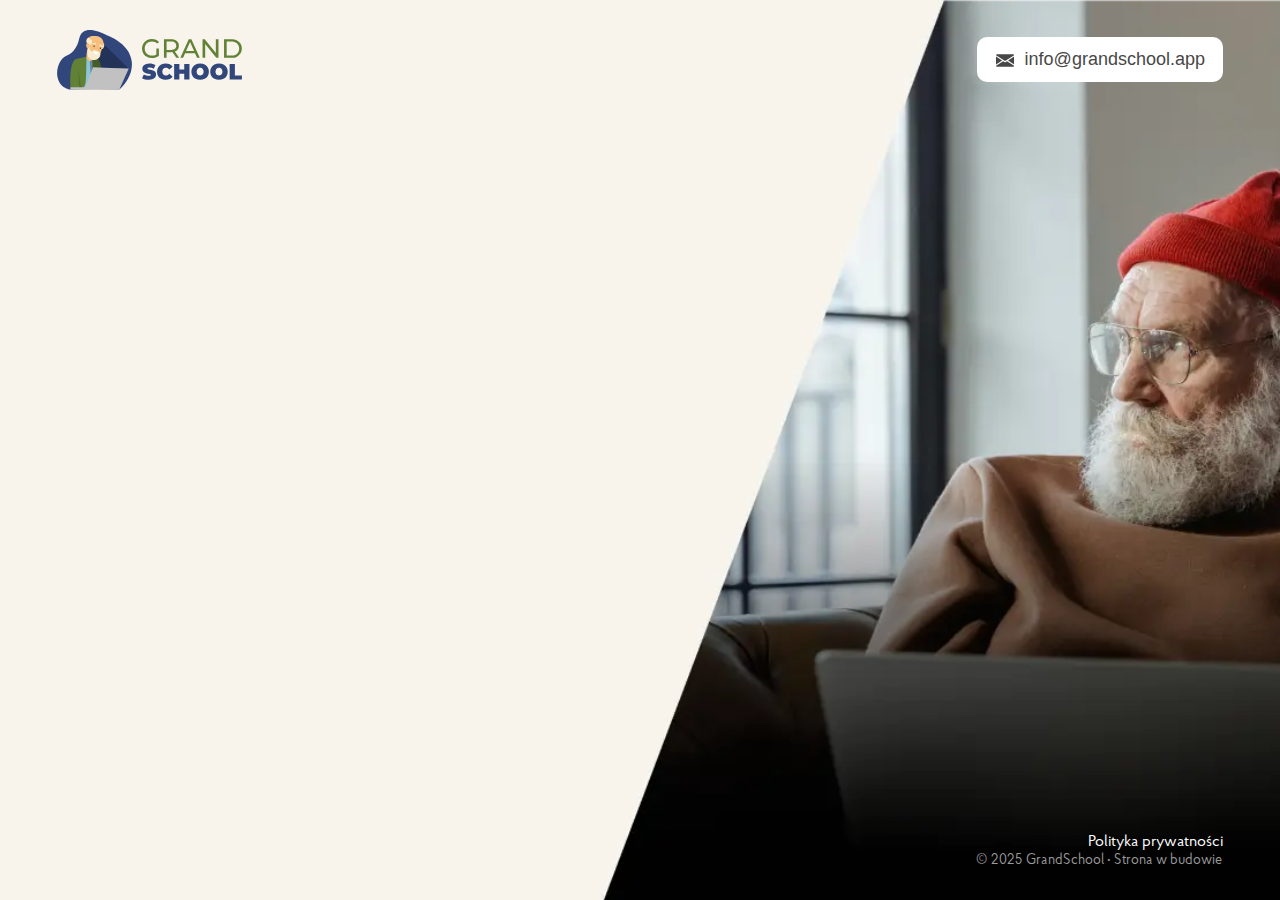
<file: index.html>
<!DOCTYPE html>
<html lang="pl" xmlns="http://www.w3.org/1999/html">
<head>
    <meta charset="UTF-8"/>
    <meta name="viewport" content="width=device-width, initial-scale=1.0"/>
    <title>GrandSchool — Szkoła online dla starszego pokolenia</title>
    <meta
            name="description"
            content="GrandSchool to pierwsza szkoła online stworzona z myślą o seniorach. Pomagamy starszemu pokoleniu odnaleźć się w cyfrowym świecie."
    />
    <meta
            name="keywords"
            content="GrandSchool, edukacja dla seniorów, szkoła online, cyfrowe umiejętności, kursy dla osób starszych"
    />
    <meta name="author" content="GrandSchool"/>
    <meta name="robots" content="index, follow"/>
    <!-- Open Graph / Facebook -->
    <meta
            property="og:title"
            content="GrandSchool — Szkoła online dla starszego pokolenia"
    />
    <meta
            property="og:description"
            content="Pomagamy starszemu pokoleniu zrozumieć świat internetu, sztucznej inteligencji i bezpieczeństwa online."
    />
    <meta
            property="og:image"
            content="https://grandschool.app/images/og-image.jpg"
    />
    <meta property="og:url" content="https://grandschool.app"/>
    <meta property="og:type" content="website"/>
    <!-- Twitter -->
    <meta name="twitter:card" content="summary_large_image"/>
    <meta
            name="twitter:title"
            content="GrandSchool — Szkoła online dla starszego pokolenia"
    />
    <meta
            name="twitter:description"
            content="Pierwsza platforma edukacyjna dla seniorów w Polsce."
    />
    <meta
            name="twitter:image"
            content="https://grandschool.app/images/og-image.jpg"
    />

    <link rel="icon" href="./favicon.png" sizes="32x32"/>
    <link rel="apple-touch-icon" href="./favicon.png"/>
    <link rel="stylesheet" href="style.css"/>
    <link rel="stylesheet" href="media.css"/>
    <link rel="stylesheet" href="fonts.css"/>
</head>

<body class="bodyBG">
<header class="header container">
    <a href="./index.html" class="logo">
        <svg width="75" viewBox="0 0 653 520" fill="none">
            <path
                    d="M116.7 519C87.9 512.7 49.1 498.7 26.7 464.9C-15.4 401.5 -1.59992 315.1 35.3001 263.3C70.4001 213.9 100.4 230 145.9 177.5C205.8 108.3 179.6 50.6 226.8 16.9C281.7 -22.4 371.7 16.6 421.5 38.2C487.6 66.8 630.7 128.8 650.2 269.1C669.4 406.7 554.2 509.4 542.9 519.1C478.6 515.9 411.4 513.9 341.7 513.7C263.3 513.4 188.2 515.4 116.7 519Z"
                    fill="#31477C"
            />
            <path
                    d="M249.6 239.7C274.3 243.4 299.1 247.1 323.8 250.9C322.7 315 321.7 379.1 320.6 443.2C307 465.8 293.5 488.4 279.9 511C257 509.9 234.2 508.9 211.3 507.8C224.1 418.4 236.8 329.1 249.6 239.7Z"
                    fill="#8DC5DB"
            />
            <path
                    d="M256.6 233.1C249.1 234.4 238 236.3 224.5 238.8C173.9 248.3 166.7 251.7 161.8 254.8C148.6 263.1 138.7 277.3 129.9 307.5C108.7 380.3 115.4 472.8 118.7 507.8C129.3 509.9 144.4 512.1 162.6 512.2C169.9 512.2 175.6 511.9 178.5 511.8C198.1 510.5 219.4 507.4 226.3 503.2C250.9 488.5 251.8 451.5 254.6 348.1C255.9 302.5 256.4 263.4 256.6 233.1Z"
                    fill="#618135"
            />
            <path
                    opacity="0.13"
                    d="M186.6 349C186 387.4 187.2 428.2 190.6 471.1C191.7 485.2 193.1 499.1 194.6 512.6C199.9 512.1 205.2 511.5 210.6 511C202.5 457 194.6 403 186.6 349Z"
                    fill="black"
            />
            <path
                    d="M307.1 241.1C318.6 241.2 344.9 243.2 362.9 262.1C379.1 279.1 380.7 301.4 381.3 318C383.8 388 372.6 464.3 366 503.5C361.3 504.5 354.4 505.8 345.9 506.4C339 506.9 319.9 508.2 311.4 504C291.2 494.1 299.5 438.4 302.3 416.9C307.7 376.1 312.2 317.3 307.1 241.1Z"
                    fill="#618135"
            />
            <path
                    opacity="0.29"
                    class="computerLight"
                    d="M624.8 336.1C537.5 250.2 450.2 164.4 363 78.5C335.9 126.6 308.8 174.7 281.7 222.8C287.2 306.9 292.8 391 298.3 475C407.1 428.8 515.9 382.4 624.8 336.1Z"
                    fill="url(#paint0_linear)"
            />
            <path
                    d="M313.5 323.7C417.2 327.8 521 332 624.7 336.1C597.4 397.1 570.1 458 542.8 519C441.2 518.8 339.6 518.5 238 518.3C263.2 453.4 288.4 388.5 313.5 323.7Z"
                    fill="#C1C1C1"
            />
            <path d="M542.9 498H116.7V519.1H542.9V498Z" fill="#C1C1C1"/>
            <path
                    d="M270.4 153.4C264.7 154.5 262.2 176.2 257.6 214.4C256.7 222.2 256 228.7 255.6 233.6C255.8 236.3 256.4 240.3 258 244.8C259.3 248.5 265.1 265 278.9 268.9C290.5 272.2 304.7 266 313.4 253.1C287.8 171.4 276.1 152.2 270.4 153.4Z"
                    fill="#F8C07F"
            />
            <path
                    d="M403.5 113.8C406.9 114.2 408.8 120.1 410.2 124.3C414.3 136.9 408.6 147.6 403.9 156.4C399.9 163.9 397.6 164.7 396.1 164.7C393 164.7 390.7 160.5 390 159.1C381.7 143.7 395.4 112.9 403.5 113.8Z"
                    fill="#F8ECD0"
            />
            <path
                    d="M280.8 62.7C292.7 51.3 309.5 51.9 325.7 52.4C343.9 53 367.9 53.8 386.3 72.4C405.3 91.7 405.8 117.2 405.8 121.1C405.8 137.5 399.7 139.1 386.9 178.5C378.3 204.8 379.9 207.9 372.8 220.7C366.4 232.3 357.5 248.5 338.7 255.3C335.5 256.5 320.9 261.7 305.7 255.8C282.2 246.7 275.2 218.1 272.1 205.5C268.9 192.2 271.8 193.3 269.9 158.4C268.1 125.2 265.1 118.1 267.7 98.9C270.1 82.9 271.7 71.5 280.8 62.7Z"
                    fill="#F8C07F"
            />
            <path
                    d="M277.6 65.4C279.8 66.3 279 68.6 281.6 73C287.8 83.4 299.4 81.4 303.8 89.8C305.2 92.4 304.7 96.5 303.6 104.6C302.1 116.7 300.3 130.4 294.2 131.8C291.1 132.6 289.9 129.5 281.2 124C269.1 116.5 265.2 118.5 260.5 113.2C253 104.7 255.8 91.4 256.2 89.6C259.1 75.2 272.1 63.2 277.6 65.4Z"
                    fill="#F8ECD0"
            />
            <path
                    d="M372 130.7C375.6 126.3 384.3 128.4 389.1 131.4C393.7 134.3 398.7 140.3 397.2 145.7C396.7 147.4 395.4 150 393.2 150.4C390 151 388.9 146.1 383.1 143.5C377.7 141.2 374.6 143.6 372.1 141C369.8 138.5 369.7 133.5 372 130.7Z"
                    fill="#F8ECD0"
            />
            <path
                    d="M340 121.2C340 119.4 338.2 118.1 336.8 117.1C332.6 114 328 113.7 324.9 113.5C321.1 113.3 317.1 113.1 313.2 115.3C311.3 116.4 308 118.8 308.5 120.5C308.9 122 311.8 122.4 315.5 122.8C322 123.6 323.1 122.4 327 123.7C330.3 124.8 330.6 126.1 333 126C336.3 126 340 123.7 340 121.2Z"
                    fill="#F8ECD0"
            />
            <path
                    d="M359.1 143.9C358.3 145.9 357.6 147.9 357.3 150C356.9 152.1 356.8 154.2 357.1 156.3C357.3 158.4 357.8 160.4 358.5 162.4C359.2 164.4 360.2 166.2 361.2 168.1C362.1 170 363.2 171.9 363.6 174.1C364.1 176.3 363.3 178.8 361.6 180.3C360.8 181.1 359.8 181.7 358.8 182.1C357.8 182.6 356.7 182.9 355.6 183C353.4 183.2 351.2 182.6 349.4 181.4C351.3 182.3 353.5 182.8 355.5 182.5C356.5 182.4 357.5 182 358.4 181.5C359.3 181 360.2 180.4 360.9 179.7C362.3 178.3 363 176.2 362.5 174.2C362.1 172.2 361 170.3 360.1 168.5C358.2 164.7 356.3 160.7 356.1 156.3C355.9 154.1 356.1 152 356.6 149.9C357.4 147.8 358.1 145.8 359.1 143.9Z"
                    fill="#C99A6B"
            />
            <path
                    d="M266.8 173.3C267.3 169.7 268.9 161.5 274.2 152.9C277.7 147.2 283 141.3 284.5 142.1C285.5 142.7 283.6 146.2 283.1 151.8C282.1 162.8 287.4 171.6 289.4 174.9C292.7 180.4 296.6 186.8 302.2 187C307.2 187.2 308 182.3 314.8 178.7C327.1 172.2 342.6 178.6 349.6 181.4C356.8 184.3 361.3 187.8 363 189.2C366 191.6 370.1 195 373.1 200.6C377.5 208.9 376.8 217 376.5 219.4C374.3 242.7 347 255.6 344.4 256.7C329 263.7 315.2 262 312.1 261.6C309 261.2 298.3 259.5 288.3 252.4C258.1 230.9 265.5 181.8 266.8 173.3Z"
                    fill="#F8ECD0"
            />
            <path
                    d="M321.1 184.5C326.3 187.1 332.5 189.8 339.9 192.1C348.4 194.7 356.1 196.1 362.5 196.8C361.5 199.1 359.5 202.8 355.6 205.8C349.7 210.5 338.8 214 329.8 208.1C322.3 203.3 318.7 193.7 321.1 184.5Z"
                    fill="white"
            />
            <path
                    d="M382.102 161.553C384.008 158.252 383.653 154.48 381.309 153.127C378.965 151.774 375.521 153.352 373.615 156.653C371.71 159.953 372.065 163.725 374.409 165.078C376.752 166.431 380.197 164.853 382.102 161.553Z"
                    fill="#301E0E"
            />
            <path
                    d="M327.679 143.921C329.585 140.621 329.229 136.848 326.886 135.495C324.542 134.142 321.098 135.721 319.192 139.021C317.287 142.321 317.642 146.093 319.986 147.446C322.329 148.799 325.774 147.221 327.679 143.921Z"
                    fill="#301E0E"
            />
            <path
                    d="M278 126.8C276.2 118.7 273.7 116.4 271.7 115.4C267.5 113.3 262 115 258.7 117.9C253.2 122.8 254 131.4 254.7 138.8C255.1 143.3 255.5 146.8 257.8 150.7C261.1 156.3 268.2 162.6 273.3 161C281 158.5 280.5 138.3 278 126.8Z"
                    fill="#FBBE81"
            />
            <path
                    d="M267.2 125.4C268.7 125.4 270.2 126.2 271.1 127.4C272 128.6 272.5 130.2 272.6 131.7C272.6 132.5 272.5 133.3 272.2 134.1C271.9 134.8 271.3 135.6 270.4 135.9C269.5 136.2 268.7 136 268.1 136.1C267.5 136.2 266.9 136.5 266.4 137C265.9 137.5 265.5 138 265.2 138.7C264.9 139.3 264.7 140 264.5 140.7C264.2 142.1 264.3 143.5 264.7 144.8C265 145.4 265.4 146 265.8 146.5C266.3 147 266.9 147.3 267.6 147.5C269 148 270.5 147.9 272 147.6C270.6 148.1 269 148.3 267.5 147.9C266.7 147.7 266 147.4 265.4 146.9C264.8 146.4 264.3 145.7 264 145C263.3 143.5 263.3 141.9 263.5 140.4C263.6 139.6 263.9 138.9 264.2 138.2C264.5 137.5 265 136.8 265.6 136.2C266.2 135.6 267 135.2 267.8 135.1C268.6 135 269.4 135.1 270 135C270.5 134.9 271 134.3 271.3 133.7C271.6 133.1 271.7 132.4 271.7 131.7C271.8 130.3 271.4 128.8 270.6 127.6C270 126.4 268.7 125.6 267.2 125.4Z"
                    fill="#C99A6B"
            />
            <path
                    d="M320.9 98.2C324 98 327.1 97.9 330.1 98C333.2 98.1 336.3 98.4 339.3 98.8C345.4 99.7 351.4 101.5 357.1 104C359.9 105.3 362.7 106.6 365.5 107.7C368.4 108.8 371.3 109.6 374.3 110.4C380.3 111.8 386.4 112.5 392.5 112.6C389.4 112.8 386.3 112.7 383.3 112.5C380.2 112.2 377.2 111.8 374.1 111.2C371.1 110.6 368.1 109.7 365.2 108.6C362.3 107.5 359.5 106.2 356.7 105C351.1 102.4 345.2 100.7 339.2 99.6C333.2 98.4 327.1 98.1 320.9 98.2Z"
                    fill="#C99A6B"
            />
            <path
                    d="M320.9 89.8C324 89.6 327.1 89.5 330.1 89.6C333.2 89.7 336.3 90 339.3 90.4C345.4 91.3 351.4 93.1 357.1 95.6C359.9 96.9 362.7 98.2 365.5 99.3C368.4 100.4 371.3 101.2 374.3 102C380.3 103.4 386.4 104.1 392.5 104.2C389.4 104.4 386.3 104.3 383.3 104.1C380.2 103.8 377.2 103.4 374.1 102.8C371.1 102.2 368.1 101.3 365.2 100.2C362.3 99.1 359.5 97.8 356.7 96.6C351.1 94 345.2 92.3 339.2 91.2C333.2 90.1 327.1 89.7 320.9 89.8Z"
                    fill="#C99A6B"
            />
            <g opacity="0.29">
                <path
                        opacity="0.29"
                        d="M332.2 197.1C334.4 198.7 336.8 199.9 339.4 200.8C341.9 201.7 344.6 202.2 347.3 202.3C350 202.4 352.7 202 355.2 201.1C357.7 200.2 360.1 198.8 362.2 197.1C360.2 199 357.9 200.5 355.3 201.4C352.7 202.4 350 202.8 347.3 202.7C344.6 202.6 341.9 202 339.3 201.1C336.7 200.2 334.3 198.8 332.2 197.1Z"
                        fill="black"
                />
            </g>
            <path
                    opacity="0.13"
                    d="M321.1 211.7C321.1 211.2 327.1 209.9 333.1 212.1C338.9 214.3 342.5 218.9 342.3 219.1C342.2 219.2 340.9 218 338 216.5C337.3 216.1 334.6 214.8 330.3 213.5C324.5 211.9 321.1 212 321.1 211.7Z"
                    fill="black"
            />
            <defs>
                <linearGradient
                        id="paint0_linear"
                        x1="624.754"
                        y1="276.817"
                        x2="281.663"
                        y2="276.817"
                        gradientUnits="userSpaceOnUse"
                >
                    <stop stopColor="white"/>
                    <stop offset="0.1377" stopColor="white" stopOpacity="0.8761"/>
                    <stop offset="1" stopColor="white" stopOpacity="0.1"/>
                </linearGradient>
                <radialGradient
                        id="paint1_radial"
                        cx="0"
                        cy="0"
                        r="1"
                        gradientUnits="userSpaceOnUse"
                        gradientTransform="translate(451.174 414.871) scale(21.7874)"
                >
                    <stop stopColor="white"/>
                    <stop offset="1" stopColor="white" stopOpacity="0.1"/>
                </radialGradient>
            </defs>
        </svg>
        <svg class="logoText" width="100" viewBox="0 0 563 230" fill="none">
            <path
                    d="M80.8 53.1H95.1V93.8C89.9 98.1 83.9 101.3 77.1 103.6C70.2 105.9 63.1 107 55.6 107C45.1 107 35.6 104.7 27.1 100.1C18.7 95.5 12 89.1 7.2 81C2.4 72.9 0 63.8 0 53.7C0 43.6 2.4 34.4 7.2 26.3C12 18.2 18.7 11.8 27.2 7.20001C35.7 2.60001 45.3 0.299988 55.9 0.299988C64.2 0.299988 71.8 1.70002 78.6 4.40002C85.4 7.10002 91.2 11.1 96 16.4L86.8 25.6C78.5 17.6 68.4 13.5 56.6 13.5C48.7 13.5 41.5 15.2 35.2 18.6C28.9 22 24 26.8 20.4 32.9C16.8 39 15 45.9 15 53.5C15 61 16.8 67.9 20.4 74C24 80.1 28.9 84.9 35.2 88.4C41.5 91.9 48.6 93.6 56.4 93.6C65.7 93.6 73.9 91.4 80.8 86.9V53.1Z"
                    fill="#618135"
            />
            <path
                    d="M193.3 105.8L170.8 73.8C168 74 165.8 74.1 164.2 74.1H138.4V105.8H123.5V1.5H164.2C177.7 1.5 188.3 4.70001 196.1 11.2C203.8 17.7 207.7 26.5 207.7 37.9C207.7 45.9 205.7 52.8 201.7 58.5C197.7 64.2 192.1 68.3 184.7 70.9L209.4 105.9H193.3V105.8ZM185.4 55.3C190.4 51.2 192.9 45.4 192.9 37.9C192.9 30.4 190.4 24.6 185.4 20.5C180.4 16.5 173.2 14.5 163.8 14.5H138.5V61.4H163.8C173.2 61.4 180.4 59.4 185.4 55.3Z"
                    fill="#618135"
            />
            <path
                    d="M298.3 79.8H242.9L231.4 105.9H216L263.2 1.59998H278L325.4 105.9H309.8L298.3 79.8ZM293.1 67.8L270.6 16.7L248.1 67.8H293.1Z"
                    fill="#618135"
            />
            <path
                    d="M430.6 1.5V105.8H418.4L355.8 28V105.8H340.9V1.5H353.1L415.7 79.3V1.5H430.6Z"
                    fill="#618135"
            />
            <path
                    d="M461.9 1.5H505.9C516.9 1.5 526.7 3.69998 535.3 8.09998C543.8 12.5 550.5 18.6 555.2 26.5C559.9 34.4 562.3 43.5 562.3 53.7C562.3 63.9 559.9 73 555.2 80.9C550.5 88.8 543.9 94.9 535.3 99.3C526.8 103.7 517 105.9 505.9 105.9H461.9V1.5ZM505 92.9C513.4 92.9 520.9 91.3 527.3 88C533.7 84.7 538.6 80.1 542.1 74.2C545.6 68.3 547.3 61.5 547.3 53.7C547.3 45.9 545.6 39.1 542.1 33.2C538.6 27.3 533.7 22.7 527.3 19.4C520.9 16.1 513.5 14.5 505 14.5H476.8V92.9H505Z"
                    fill="#618135"
            />
            <path
                    d="M17.3 227.4C10.4 225.8 4.80002 223.6 0.400024 220.8L9.90002 199.3C14.1 201.7 18.7 203.7 23.9 205.1C29.1 206.6 34 207.3 38.8 207.3C42.9 207.3 45.8 206.9 47.6 206.1C49.4 205.3 50.2 204.1 50.2 202.5C50.2 200.7 49.1 199.3 46.8 198.4C44.5 197.5 40.7 196.5 35.5 195.4C28.7 194 23.1 192.5 18.6 190.8C14.1 189.1 10.2 186.5 6.80002 182.8C3.50002 179.1 1.80002 174.1 1.80002 167.7C1.80002 162.2 3.30002 157.2 6.40002 152.7C9.50002 148.2 14.1 144.7 20.2 142.1C26.3 139.5 33.8 138.2 42.5 138.2C48.5 138.2 54.4 138.8 60.2 140.1C66 141.4 71.1 143.3 75.5 145.8L66.6 167.2C58 162.9 49.9 160.7 42.2 160.7C34.6 160.7 30.8 162.5 30.8 166.2C30.8 168 31.9 169.3 34.2 170.1C36.5 170.9 40.2 171.9 45.3 172.9C52 174.2 57.6 175.6 62.2 177.2C66.8 178.8 70.8 181.5 74.1 185.1C77.5 188.8 79.2 193.8 79.2 200.1C79.2 205.6 77.7 210.6 74.6 215C71.5 219.5 66.9 223 60.8 225.6C54.7 228.2 47.2 229.5 38.5 229.5C31.2 229.8 24.2 229 17.3 227.4Z"
                    fill="#31477C"
            />
            <path
                    d="M108.2 224C100.8 220.1 95 214.7 90.8 207.7C86.6 200.7 84.5 192.8 84.5 184C84.5 175.2 86.6 167.3 90.8 160.3C95 153.3 100.8 147.9 108.2 144C115.6 140.1 124 138.2 133.2 138.2C141.7 138.2 149.3 139.7 156 142.7C162.7 145.7 168.2 150 172.5 155.7L153.9 172.3C148.5 165.5 142.1 162 134.8 162C128.6 162 123.7 164 119.9 167.9C116.1 171.9 114.3 177.2 114.3 183.8C114.3 190.5 116.2 195.8 119.9 199.7C123.7 203.7 128.6 205.6 134.8 205.6C142.1 205.6 148.5 202.2 153.9 195.3L172.5 211.9C168.2 217.6 162.7 221.9 156 224.9C149.3 227.9 141.7 229.4 133.2 229.4C124 229.8 115.6 227.9 108.2 224Z"
                    fill="#31477C"
            />
            <path
                    d="M267.2 140.3V227.8H237.7V195.5H210.4V227.8H181V140.3H210.5V171.3H237.8V140.3H267.2Z"
                    fill="#31477C"
            />
            <path
                    d="M302 224C294.5 220.1 288.6 214.6 284.4 207.7C280.1 200.7 278 192.9 278 184.1C278 175.3 280.1 167.5 284.4 160.5C288.7 153.5 294.5 148.1 302 144.2C309.5 140.3 318 138.3 327.4 138.3C336.8 138.3 345.3 140.3 352.8 144.2C360.3 148.1 366.2 153.6 370.4 160.5C374.7 167.5 376.8 175.3 376.8 184.1C376.8 192.9 374.7 200.7 370.4 207.7C366.1 214.7 360.3 220.1 352.8 224C345.3 227.9 336.8 229.9 327.4 229.9C317.9 229.8 309.5 227.9 302 224ZM337.3 203.3C340.3 201.5 342.6 199 344.4 195.7C346.2 192.4 347 188.6 347 184.1C347 179.7 346.1 175.8 344.4 172.5C342.6 169.2 340.3 166.7 337.3 164.9C334.3 163.1 331 162.2 327.4 162.2C323.7 162.2 320.4 163.1 317.5 164.9C314.5 166.7 312.2 169.2 310.4 172.5C308.6 175.8 307.8 179.6 307.8 184.1C307.8 188.5 308.7 192.4 310.4 195.7C312.2 199 314.5 201.5 317.5 203.3C320.5 205.1 323.8 206 327.4 206C331 206 334.3 205.1 337.3 203.3Z"
                    fill="#31477C"
            />
            <path
                    d="M408 224C400.5 220.1 394.6 214.6 390.4 207.7C386.1 200.7 384 192.9 384 184.1C384 175.3 386.1 167.5 390.4 160.5C394.7 153.5 400.5 148.1 408 144.2C415.5 140.3 424 138.3 433.4 138.3C442.8 138.3 451.3 140.3 458.8 144.2C466.3 148.1 472.2 153.6 476.4 160.5C480.7 167.5 482.8 175.3 482.8 184.1C482.8 192.9 480.7 200.7 476.4 207.7C472.1 214.7 466.3 220.1 458.8 224C451.3 227.9 442.8 229.9 433.4 229.9C423.9 229.8 415.5 227.9 408 224ZM443.3 203.3C446.3 201.5 448.6 199 450.4 195.7C452.2 192.4 453 188.6 453 184.1C453 179.7 452.1 175.8 450.4 172.5C448.6 169.2 446.3 166.7 443.3 164.9C440.3 163.1 437 162.2 433.4 162.2C429.7 162.2 426.4 163.1 423.5 164.9C420.5 166.7 418.2 169.2 416.4 172.5C414.6 175.8 413.8 179.6 413.8 184.1C413.8 188.5 414.7 192.4 416.4 195.7C418.2 199 420.5 201.5 423.5 203.3C426.5 205.1 429.8 206 433.4 206C437 206 440.3 205.1 443.3 203.3Z"
                    fill="#31477C"
            />
            <path
                    d="M493.5 140.3H523V204.9H562.5V227.8H493.5V140.3Z"
                    fill="#31477C"
            />
        </svg>
    </a>
    <a href="mailto:info@grandschool.app" class="email-link"
    >info@grandschool.app</a
    >
</header>

<main class="container">
    <div class="hero">
        <h1 class="hero-title fadeInUp">
            Start
            <span class="highlightGreen uppercase">Grand</span><span class="highlightBlue uppercase">School</span>
            – już wkrótce.
        </h1>
        <p class="hero-subtitle fadeIn">
            Praktyczna wiedza o
            <span class="highlighBlack">współczesnych technologiach</span> dla
            <span class="highlighBlack">starszego pokolenia</span>.<br/>
            Pomóż swoim bliskim unikać oszustw i osiągnąć cyfrową samodzielność.
        </p>
        <p class="hero-description fadeIn">

            <span class="highlighBlack">Zapisz się</span> i odbierz
            <span class="highlighBlack">10% zniżki</span> na pierwszy kurs oraz
            <span class="">powiadomienie</span>, o starcie.
        </p>

        <form
                id="newsletterForm"
                class="newsletter fadeInUp"
        >
            <input
                    type="email"
                    name="email"
                    placeholder="Twój adres e-mail"
                    required
            />
            <button type="submit">Wyślij</button>
        </form>
    </div>
</main>

<footer class="footer container">
    <div class="donate">
        <img
                src="images/148544129372fa3b68e8954888029432de6793c9 (1).webp"
                alt="Babcia wspierająca projekt"
                class="slideInRight"
        />
        <div class="donate-content fadeIn">
            <h4>
                Chcemy, by <span class="highlightGreen uppercase">Grand</span><span class="highlightBlue uppercase">School</span>
                było naprawdę
                pomocnym miejscem.
            </h4>
            <p>
                Jeśli czujesz, że to ważne — wesprzyj uruchomienie tego projektu.
            </p>
            <a
                    href="https://zrzutka.pl/znu2ed"
                    target="_blank"
                    class="donate-btn pulseOpacity"
            >Chcę pomóc</a
            >
        </div>
    </div>
    <a
            href="https://zrzutka.pl/znu2ed"
            target="_blank"
            class="mobile-donate-btn pulseOpacity"
    >Chcę pomóc</a
    >
    <div class="footer-note">
        <a href="terms.html" target="_blank"> Polityka prywatności</a>
        <span>&copy; 2025 GrandSchool • Strona w budowie</span>
    </div>
</footer>

<div id="toast-container"></div>
<script src="https://cdn.emailjs.com/dist/email.min.js"></script>
<script src="js/emailjs-init.js"></script>
<script src="js/newsletter.js"></script>
</body>
</html>
</file>
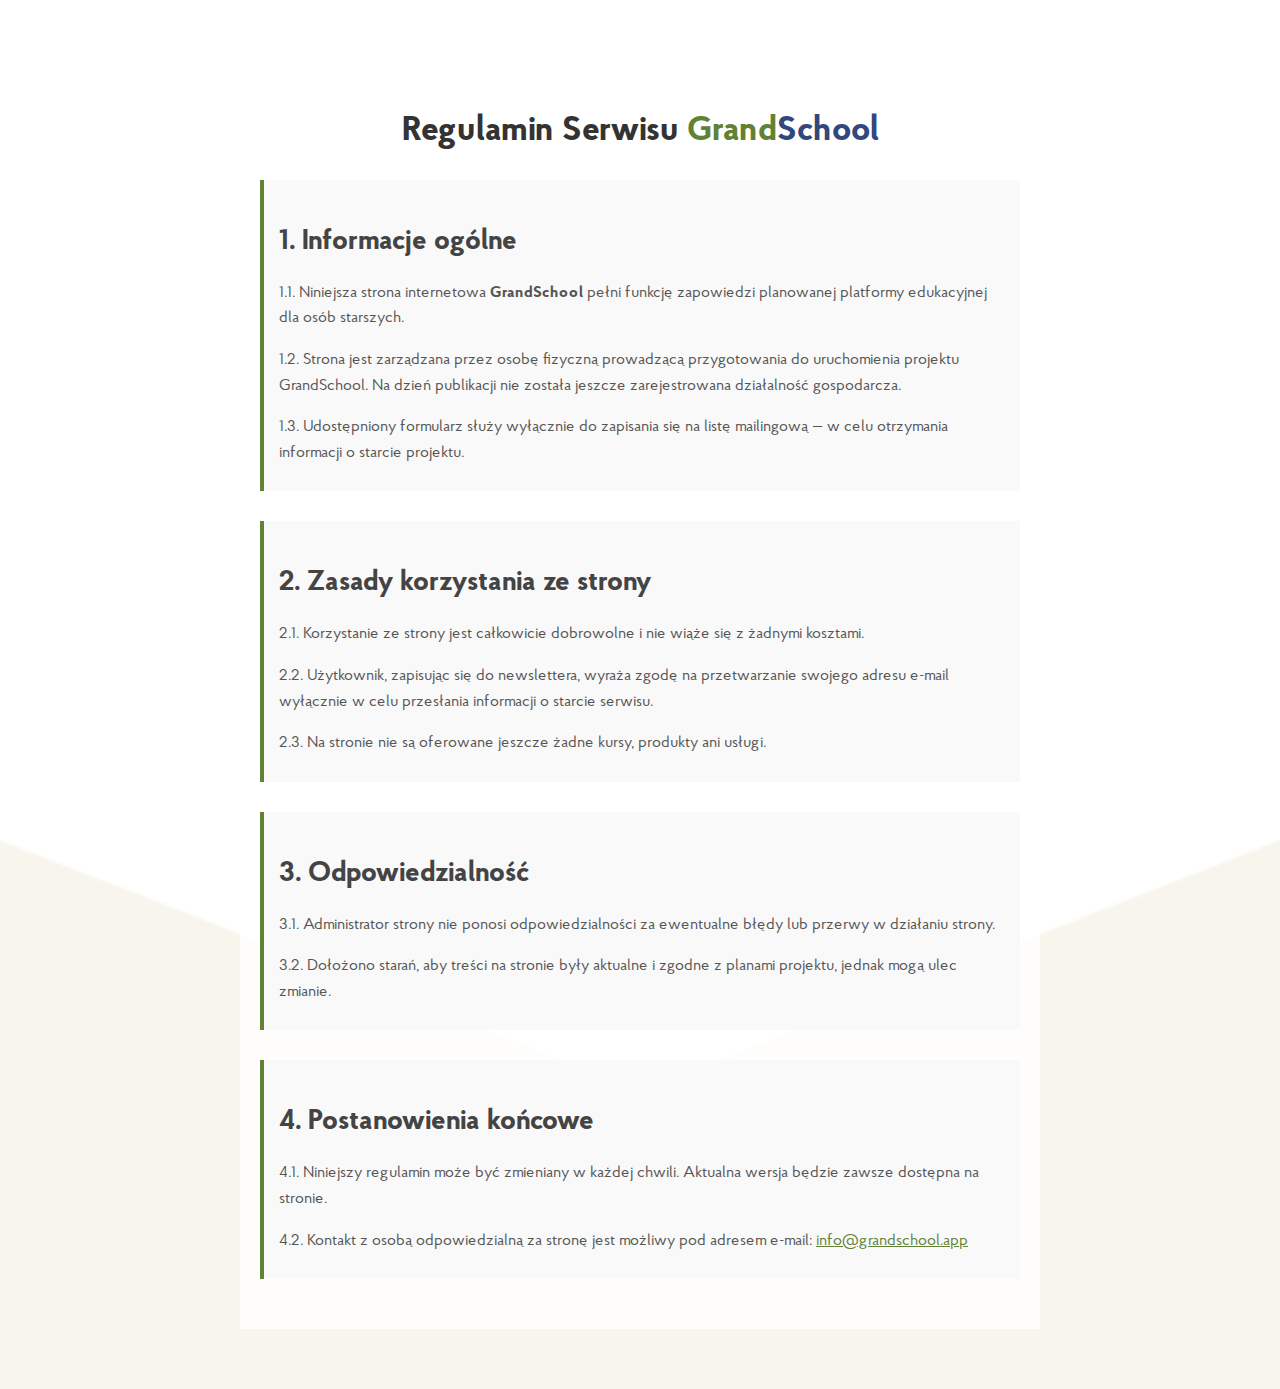
<file: terms.html>
<!DOCTYPE html>
<html lang="pl">
<head>
    <meta charset="UTF-8"/>
    <meta name="viewport" content="width=device-width, initial-scale=1.0"/>

    <title>Regulamin – GrandSchool</title>
    <meta name="description"
          content="Zapoznaj się z regulaminem strony zapowiadającej projekt GrandSchool – pierwszej platformy edukacyjnej stworzonej z myślą o seniorach."/>
    <meta name="keywords"
          content="regulamin GrandSchool, zasady korzystania, edukacja seniorów, platforma edukacyjna, kursy dla osób starszych"/>
    <meta name="author" content="GrandSchool"/>
    <meta name="robots" content="noindex, nofollow"/>

    <!-- Open Graph / Facebook -->
    <meta property="og:title" content="Regulamin – GrandSchool"/>
    <meta property="og:description"
          content="Zasady korzystania ze strony zapowiadającej platformę edukacyjną GrandSchool dla osób starszych."/>
    <meta property="og:image" content="https://grandschool.app/images/og-image.jpg"/>
    <meta property="og:url" content="https://grandschool.app/regulamin"/>
    <meta property="og:type" content="website"/>

    <!-- Twitter -->
    <meta name="twitter:card" content="summary_large_image"/>
    <meta name="twitter:title" content="Regulamin – GrandSchool"/>
    <meta name="twitter:description"
          content="Dowiedz się, na jakich zasadach działa strona zapowiedzi GrandSchool – platformy edukacyjnej dla seniorów."/>
    <meta name="twitter:image" content="https://grandschool.app/images/og-image.jpg"/>

    <link rel="icon" href="./favicon.png" sizes="32x32"/>
    <link rel="apple-touch-icon" href="./favicon.png"/>

    <link rel="stylesheet" href="style.css"/>
    <link rel="stylesheet" href="media.css"/>
    <link rel="stylesheet" href="fonts.css"/>
</head>
<body>
<div class="terms-page">
    <div class="container">
        <h1 class="title">Regulamin Serwisu <span class="highlightGreen uppercase">Grand</span><span class="highlightBlue uppercase">School</span></h1>

        <section class="section">
            <h2 class="section-title">1. Informacje ogólne</h2>
            <p class="paragraph">
                1.1. Niniejsza strona internetowa <strong>GrandSchool</strong> pełni funkcję zapowiedzi planowanej
                platformy edukacyjnej dla osób starszych.
            </p>
            <p class="paragraph">
                1.2. Strona jest zarządzana przez osobę fizyczną prowadzącą przygotowania do uruchomienia projektu
                GrandSchool. Na dzień publikacji nie została jeszcze zarejestrowana działalność gospodarcza.
            </p>
            <p class="paragraph">
                1.3. Udostępniony formularz służy wyłącznie do zapisania się na listę mailingową — w celu otrzymania
                informacji o starcie projektu.
            </p>
        </section>

        <section class="section">
            <h2 class="section-title">2. Zasady korzystania ze strony</h2>
            <p class="paragraph">
                2.1. Korzystanie ze strony jest całkowicie dobrowolne i nie wiąże się z żadnymi kosztami.
            </p>
            <p class="paragraph">
                2.2. Użytkownik, zapisując się do newslettera, wyraża zgodę na przetwarzanie swojego adresu e-mail
                wyłącznie w celu przesłania informacji o starcie serwisu.
            </p>
            <p class="paragraph">
                2.3. Na stronie nie są oferowane jeszcze żadne kursy, produkty ani usługi.
            </p>
        </section>

        <section class="section">
            <h2 class="section-title">3. Odpowiedzialność</h2>
            <p class="paragraph">
                3.1. Administrator strony nie ponosi odpowiedzialności za ewentualne błędy lub przerwy w działaniu
                strony.
            </p>
            <p class="paragraph">
                3.2. Dołożono starań, aby treści na stronie były aktualne i zgodne z planami projektu, jednak mogą ulec
                zmianie.
            </p>
        </section>

        <section class="section">
            <h2 class="section-title">4. Postanowienia końcowe</h2>
            <p class="paragraph">
                4.1. Niniejszy regulamin może być zmieniany w każdej chwili. Aktualna wersja będzie zawsze dostępna na
                stronie.
            </p>
            <p class="paragraph">
                4.2. Kontakt z osobą odpowiedzialną za stronę jest możliwy pod adresem e-mail: <a
                    href="mailto:info@grandschool.app" class="link">info@grandschool.app</a>
            </p>
        </section>
    </div>
</div>
</body>
</html>
</file>
<file: media.css>
/* Desktop */
@media (min-width: 2000px) {
  .bodyBG {
    background-image: image-set(
      url("./images/bg2000.webp") 1x,
      url("./images/bg2000Retina.webp") 2x
    );
  }
}
@media (max-width: 1220px) {
  .bodyBG {
    background-image: image-set(
      url("./images/bg1200.webp") 1x,
      url("./images/bg1200Retina.webp") 2x
    );
  }
  .hero .hero-title {
    font-size: 2.4rem;
  }
  .hero .hero-subtitle {
    font-size: 1.3rem;
    width: 90%;
  }
  .hero .hero-description {
    font-size: 1.15rem;
  }
  .email-link {
    font-size: 0.9rem;
    padding: 12px 12px 12px 35px;
  }
  .email-link::before {
    width: 17px;
    height: 17px;
    left: 12px;
  }
  .donate-content h4 {
    width: 80%;
    font-size: 1.1rem;
  }
  .donate-content p {
    width: 60%;
    font-size: 0.9rem;
  }
  .donate img {
    width: 142px;
    height: 135px;
  }
}
@media (max-width: 1060px) {
  .container {
    padding: 30px 10px;
  }
  .hero .hero-title {
    font-size: 2.1rem;
  }
  .hero .hero-subtitle {
    font-size: 1.2rem;
  }
  .hero .hero-description {
    font-size: 1rem;
    width: 80%;
    margin-bottom: 0;
  }
  .newsletter input[type="email"] {
    width: 280px;
    height: 55px;
    font-size: 1rem;
  }
  .newsletter button {
    width: 140px;
    height: 55px;
    font-size: 1.1rem;
  }
  .footer {
    font-size: 12px;
  }
  .donate img {
    width: 135px;
    height: 128px;
  }
  .donate-content h4 {
    width: 65%;
    font-size: 1rem;
  }
  .donate-content p {
    width: 60%;
    font-size: 0.8rem;
  }
  .footer-note a {
    font-size: 14px;
  }
}

/* Tablets */
@media (min-width: 755px) {
  .mobile-donate-btn {
    display: none;
  }
}
@media (max-width: 754px) {
  .donate-content .donate-btn {
    display: none;
  }
}
@media (max-width: 1025px) {
  .bodyBG {
    background-image: image-set(
      url("./images/bg830.png") 1x,
      url("./images/bg830Retina.png") 2x
    );
  }
  .hero {
    padding-bottom: 60px;
    width: 100%;
  }
  .container {
    padding: 15px;
    margin: 0 25px;
  }
  .logo {
    width: 160px;
  }
  .email-link {
    font-size: 1rem;
    padding: 10px 11px 10px 40px;
  }
  .hero .hero-title {
    font-size: 2.9rem;
    margin-bottom: 10px;
    margin-top: 0;
  }
  .hero .hero-subtitle {
    font-size: 1.5rem;
    margin: 0 0 26px 0;
    width: 100%;
  }
  .hero .hero-description {
    font-size: 1.3rem;
    width: 100%;
  }
  .newsletter {
    width: 100%;
    margin-top: 15px;
    flex-direction: column;
    justify-content: center;
    gap: 10px;
  }
  .newsletter input[type="email"] {
    width: 60%;
    height: 64px;
  }
  .newsletter button {
    width: 60%;
    height: 58px;
  }
  .newsletter input::placeholder {
    font-size: 1rem;
  }
  .footer {
    flex-direction: column;
    justify-content: flex-start;
    align-items: flex-start;
  }
  .donate {
    width: 100%;
    margin-bottom: 17px;
    align-items: flex-start;
  }
  .donate img {
    width: 147px;
    height: 140px;
    border-radius: 12px;
  }
  .donate-content h4 {
    font-size: 1.6rem;
    width: 100%;
  }
  .donate-content p {
    font-size: 1.2rem;
    width: 100%;
  }
  .footer-note {
    width: 100%;
    justify-content: flex-start;
  }
  .footer-note a {
    text-align: start;
    color: black;
    font-size: 1rem;
  }
}
@media (max-width: 795px) {
  .mobile-donate-btn {
    margin: 0 0 20px 0;
  }
}
@media (max-width: 705px) {
  .hero .hero-title {
    font-size: 2.4rem;
  }
  .hero .hero-subtitle {
    font-size: 1.3rem;
  }
  .hero .hero-description {
    font-size: 1.2rem;
  }
  .donate img {
    width: 125px;
    height: 119px;
  }
  .donate-content h4 {
    font-size: 1.5rem;
  }
  .donate-content p {
    font-size: 1.1rem;
  }
}
@media (max-width: 754px) {
  .mobile-donate-btn {
    margin: 0 0 40px 0;
  }
}
@media (max-width: 630px) {
  .container {
    padding: 5px 0;
    margin: 0 15px;
  }
}

/* Mobile version */
@media (max-width: 550px) {
  .hero {
    padding-bottom: 41px;
  }
  .logo {
    width: 141px;
  }
  .email-link {
    font-size: 0.75rem;
    padding: 8px 11px 8px 36px;
  }
  .email-link::before {
    width: 15px;
    height: 15px;
  }
  .hero .hero-title {
    font-size: 1.9rem;
    margin-bottom: 8px;
  }
  .hero .hero-subtitle {
    font-size: 1.1rem;
  }
  .hero .hero-description {
    font-size: 1.2rem;
  }
  .donate img {
    width: 110px;
    height: 104px;
    border-radius: 12px;
  }
  .donate-content h4 {
    font-size: 1.2rem;
  }
  .donate-content p {
    font-size: 1rem;
  }
  .footer-note a {
    font-size: 0.9rem;
  }
  .newsletter input[type="email"] {
    width: 100%;
  }
  .newsletter button {
    width: 100%;
  }
  .mobile-donate-btn {
    width: 100%;
  }
}
@media (max-width: 500px) {
  .container {
    margin: 0 10px;
  }
}
@media (max-width: 400px) {
  .hero .hero-title {
    font-size: 1.8rem;
    margin-bottom: 12px;
  }
  .hero .hero-subtitle {
    margin: 0 0 20px 0;
  }
  .hero .hero-description {
    margin: 5px 0 0 0;
  }
  .logo {
    width: 135px;
  }
  #newsletterForm .newsletter {
    gap: 5px;
  }
  .donate {
    margin: 0 0 10px 0;
  }
  .donate-content h4 {
    font-size: 1rem;
  }
  .donate-content p {
    margin: 0;
    width: 95%;
    font-size: 0.7rem;
  }
  .donate img {
    width: 94px;
    height: 88px;
  }
  .hero {
    padding-bottom: 20px;
  }
  .mobile-donate-btn {
    margin: 0 0 15px;
  }
}
@media (max-width: 360px) {
  .mobile-donate-btn {
    margin: 0 0 35px;
  }
}
@media (max-width: 338px) {
  .donate-content h4 {
    margin: 0;
  }
}

/* terms page */

@media (max-width: 768px) {
  .terms-page .container {
    padding: 15px;
    max-width: 90%;
  }

  .terms-page .title {
    font-size: 1.8rem;
  }

  .terms-page .section-title {
    font-size: 1.5rem;
  }

  .terms-page .paragraph {
    font-size: 0.95rem;
  }
}

@media (max-width: 480px) {
  .terms-page .container {
    padding: 10px;
    max-width: 100%;
  }

  .terms-page .title {
    font-size: 1.5rem;
  }

  .terms-page .section {
    margin-bottom: 20px;
    padding: 10px;
  }

  .terms-page .section-title {
    font-size: 1.2rem;
  }

  .terms-page .paragraph {
    font-size: 0.9rem;
  }
}
</file>
<file: fonts.css>
@font-face {
  font-family: "ProbaPro";
  src: url("fonts/ProbaPro-Bold.woff2") format("woff2");
  src: url("fonts/ProbaPro-Bold.woff") format("woff");
  font-weight: 700;
  font-style: normal;
}
@font-face {
  font-family: "ProbaPro";
  src: url("fonts/ProbaPro-SemiBold.woff2") format("woff2");
  src: url("fonts/ProbaPro-SemiBold.woff") format("woff");
  font-weight: 600;
  font-style: normal;
}
@font-face {
  font-family: "ProbaPro";
  src: url("fonts/ProbaPro-Medium.woff2") format("woff2");
  src: url("fonts/ProbaPro-Medium.woff") format("woff");
  font-weight: 500;
  font-style: normal;
}
@font-face {
  font-family: "ProbaPro";
  src: url("fonts/ProbaPro-Regular.woff2") format("woff2");
  src: url("fonts/ProbaPro-Regular.woff") format("woff");
  font-weight: 400;
  font-style: normal;
}
</file>
<file: style.css>
/* Reset & Defaults */
* {
  box-sizing: border-box;
}

body {
  display: flex;
  flex-direction: column;
  justify-content: space-between;
  min-height: 100vh;
  margin: 0;
  padding: 0;
  font-family: "ProbaPro", sans-serif;
}

.bodyBG {
  background-image: image-set(
    url("./images/background.webp") 1x,
    url("./images/backgroundRetina.webp") 2x
  );
  background-size: cover;
  background-position: 25% 50%;
  background-repeat: no-repeat;
}

/* Layout */
.container {
  width: 95%;
  max-width: 1800px;
  margin: 0 auto;
  padding: 0 25px;
  font-size: 18px;
}

/* Header */
.header {
  display: flex;
  justify-content: space-between;
  align-items: center;
  padding-top: 30px;
}

.logo {
  display: flex;
  align-items: center;
  gap: 10px;
  font-size: 24px;
  font-weight: bold;
  color: black;
  text-decoration: none;
  transition: all 1s ease;
}

.logo:hover .computerLight,
.logo:focus-visible .computerLight {
  -webkit-animation: blink-1 0.6s both;
  animation: blink-1 0.6s both;
}

.email-link {
  position: relative;
  display: flex;
  align-items: center;
  padding: 12px 18px 12px 48px;
  font-family: "Roboto", sans-serif;
  font-size: 18px;
  color: #484747;
  background-color: white;
  border-radius: 10px;
  text-decoration: none;
  transition: opacity 0.3s ease;
}

.email-link::before {
  content: "";
  position: absolute;
  top: 50%;
  left: 18px;
  width: 20px;
  height: 20px;
  background: url("./images/letter.svg") no-repeat center center;
  background-size: contain;
  transform: translateY(-50%);
}

.email-link:hover {
  opacity: 0.85;
  cursor: pointer;
}

/* Hero Section */
.hero {
  display: flex;
  flex-direction: column;
  width: 65%;
  padding-bottom: 60px;
}

.hero-title {
  margin-top: calc(15vh - 20px);
  margin-bottom: 20px;
  font-size: 45px;
  font-weight: 600;
  color: #000;
  line-height: 1.2;
}

.highlightGreen {
  color: #618135;
}

.highlightBlue {
  color: #32477c;
}

.highlighBlack {
  color: #000;
}

.hero-subtitle {
  margin: 0 0 45px 0;
  font-size: 22px;
  color: #717070;
  font-weight: 400;
}

.hero-subtitle .highlightGreen {
  font-weight: 500;
}

.hero-description {
  font-size: 1.25rem;
  color: #717070;
  margin-bottom: 20px;
}

.hero-description .highlightGreen,
.hero-description .highlightBlue {
  font-weight: 500;
}

/* Newsletter Form */
.newsletter {
  display: flex;
  flex-wrap: wrap;
  gap: 16px;
  margin-top: 10px;
}

.newsletter input[type="email"] {
  width: 320px;
  height: 64px;
  padding: 0 25px;
  font-size: 18px;
  border-radius: 50px;
  border: 1px solid #618135;
  outline: none;
}

.newsletter input::placeholder {
  color: #a0a0a0;
  font-weight: 400;
}

.newsletter button {
  width: 160px;
  height: 64px;
  padding: 12px 0;
  font-size: 20px;
  font-weight: 500;
  line-height: 23px;
  border-radius: 50px;
  border: 2px solid #618135;
  background-color: #618135;
  color: #fff;
  cursor: pointer;
  transition: all 0.2s ease;
}

.newsletter button:hover {
  background-color: #fff;
  color: #618135;
}

button,
input[type="email"],
.donate-btn {
  box-shadow: 0 4px 6px rgba(0, 0, 0, 0.15);
  transition: all 0.2s ease;
}

button:hover,
input[type="email"]:hover,
.donate-btn:hover {
  box-shadow: 0 4px 6px rgba(0, 0, 0, 0.25);
  transition: all 0.2s ease;
}

/* Donate Block */
.donate {
  display: flex;
  width: 550px;
  gap: 16px;
  align-items: center;
}

.donate img {
  width: 147px;
  height: 150px;
  border-radius: 25px;
  object-fit: cover;
}

.donate-content {
  flex: 1;
}

.donate-content h4 {
  margin: 0 0 10px 0;
  font-size: 20px;
  font-weight: 600;
  color: black;
}

.donate-content p {
  margin: 0 0 12px 0;
  font-size: 16px;
  color: #717070;
  line-height: 1.5;
}

.donate-btn {
  padding: 5px 40px;
  font-size: 16px;
  font-weight: 500;
  border-radius: 50px;
  background-color: #618135;
  color: #f7f5ec;
  border: 2px solid #618135;
  text-decoration: none;
  cursor: pointer;
  transition: all 0.2s ease;
}
.donate-btn:hover {
  background-color: #f7f5ec;
  color: #618135;
}
.mobile-donate-btn {
  padding: 10px 0;
  width: 60%;
  text-align: center;
  font-size: 1rem;
  color: #618135;
  border: 2px solid #618135;
  background-color: transparent;
  border-radius: 50px;
  font-weight: 600;
  text-decoration: none;
  margin-bottom: 35px;
  transition: all 0.2s ease;
}
.mobile-donate-btn:hover {
  background-color: #618135;
  color: #f7f5ec;
}

/* Footer */
.footer {
  display: flex;
  align-items: center;
  justify-content: space-between;
  margin-top: auto;
  padding-bottom: 30px;
  font-size: 14px;
  color: #999;
}

.footer-note {
  display: flex;
  flex-direction: column;
  margin: auto 0 0;
}

.footer-note a {
  font-size: 16px;
  font-weight: 400;
  text-decoration: none;
  color: #fff;
  text-align: end;
  transition: all 0.3s ease;
}

.footer-note a:hover {
  opacity: 0.7;
  transition: all 1s ease;
}

@-webkit-keyframes blink-1 {
  0%,
  50%,
  100% {
    opacity: 0.2;
  }
  25%,
  75% {
    opacity: 0;
  }
}
@keyframes fadeIn {
  0% {
    opacity: 0;
  }
  100% {
    opacity: 1;
  }
}
@keyframes fadeInUp {
  0% {
    opacity: 0;
    transform: translateY(20px);
  }
  100% {
    opacity: 1;
    transform: translateY(0);
  }
}
@keyframes slideInRight {
  0% {
    opacity: 0;
    transform: translateX(40px);
  }
  100% {
    opacity: 1;
    transform: translateX(0);
  }
}
/* Пульсация кнопки Поддержать */
@keyframes pulseOpacity {
  0%,
  100% {
    opacity: 0.6;
  }
  50% {
    opacity: 1;
  }
}

/*  Анимации по классам */
.fadeIn {
  animation: fadeIn 0.6s ease-out forwards;
  animation-delay: 0.6s;
  opacity: 0;
}
.fadeInUp {
  animation: fadeInUp 0.5s ease-out forwards;
  animation-delay: 0.5s;
  opacity: 0;
}
.slideInRight {
  animation: slideInRight 0.6s ease-out forwards;
  animation-delay: 0.6s;
  opacity: 0;
}
.pulseOpacity {
  animation: pulseOpacity 3s ease-in-out infinite;
}

/* terms page */
.terms-page {
  padding: 60px 0;
  background: url("./images/reviews.png") center 33vh no-repeat;
  background-size: cover;
}

.terms-page .container {
  max-width: 800px;
  margin: 0 auto;
  padding: 20px;
  background-color: #ffffffcc;
  font-size: 18px;
  line-height: 1.6;
}

.terms-page .title {
  font-size: 2.2rem;
  margin-bottom: 20px;
  text-align: center;
  color: #333;
}

.terms-page .section {
  margin-bottom: 30px;
  padding: 15px;
  border-left: 4px solid #618135;
  background-color: #f9f9f9;
}

.terms-page .section-title {
  font-size: 1.8rem;
  margin-bottom: 15px;
  color: #444;
}

.terms-page .paragraph {
  font-size: 1rem;
  margin-bottom: 10px;
  color: #555;
}

.link {
  color: #618135;
}

#toast-container {
  position: fixed;
  top: 20px;
  right: 20px;
  z-index: 9999;
  display: flex;
  flex-direction: column;
  gap: 12px;
}

/* Тостовое сообщение */
.toast {
  position: relative;
  min-width: 250px;
  max-width: 320px;
  padding: 16px 20px;
  border-radius: 12px;
  font-size: 16px;
  font-weight: 500;
  box-shadow: 0 6px 16px rgba(0, 0, 0, 0.1);
  color: #333;
  border-left: 6px solid;
  transform: translateY(-120%);
  opacity: 0;
  animation: toastIn 0.5s ease-out forwards;
  overflow: hidden;
  margin-top: 10px;
}

.toast.success {
  background-color: #f8f4ec;
  border-color: #8fb980;
}

.toast.error {
  background-color: #f7e9ea;
  border-color: #d28899;
}

.toast .close-btn {
  position: absolute;
  top: 10px;
  right: 14px;
  background: none;
  border: none;
  font-size: 18px;
  color: #888;
  cursor: pointer;
}

.toast .close-btn:hover {
  color: #000;
}

.toast .timeline {
  position: absolute;
  bottom: 0;
  left: 0;
  height: 4px;
  background-color: #ccc;
  animation: shrink linear forwards;
}

.toast.success .timeline {
  background-color: #8fb980;
}

.toast.error .timeline {
  background-color: #d28899;
}

@keyframes toastIn {
  0% {
    transform: translateY(-120%);
    opacity: 0;
  }
  60% {
    transform: translateY(20%);
    opacity: 1;
  }
  100% {
    transform: translateY(0);
    opacity: 1;
  }
}

@keyframes toastOut {
  from {
    transform: translateY(0);
    opacity: 1;
  }
  to {
    transform: translateY(-100%);
    opacity: 0;
  }
}

@keyframes shrink {
  from {
    width: 100%;
  }
  to {
    width: 0;
  }
}
</file>
